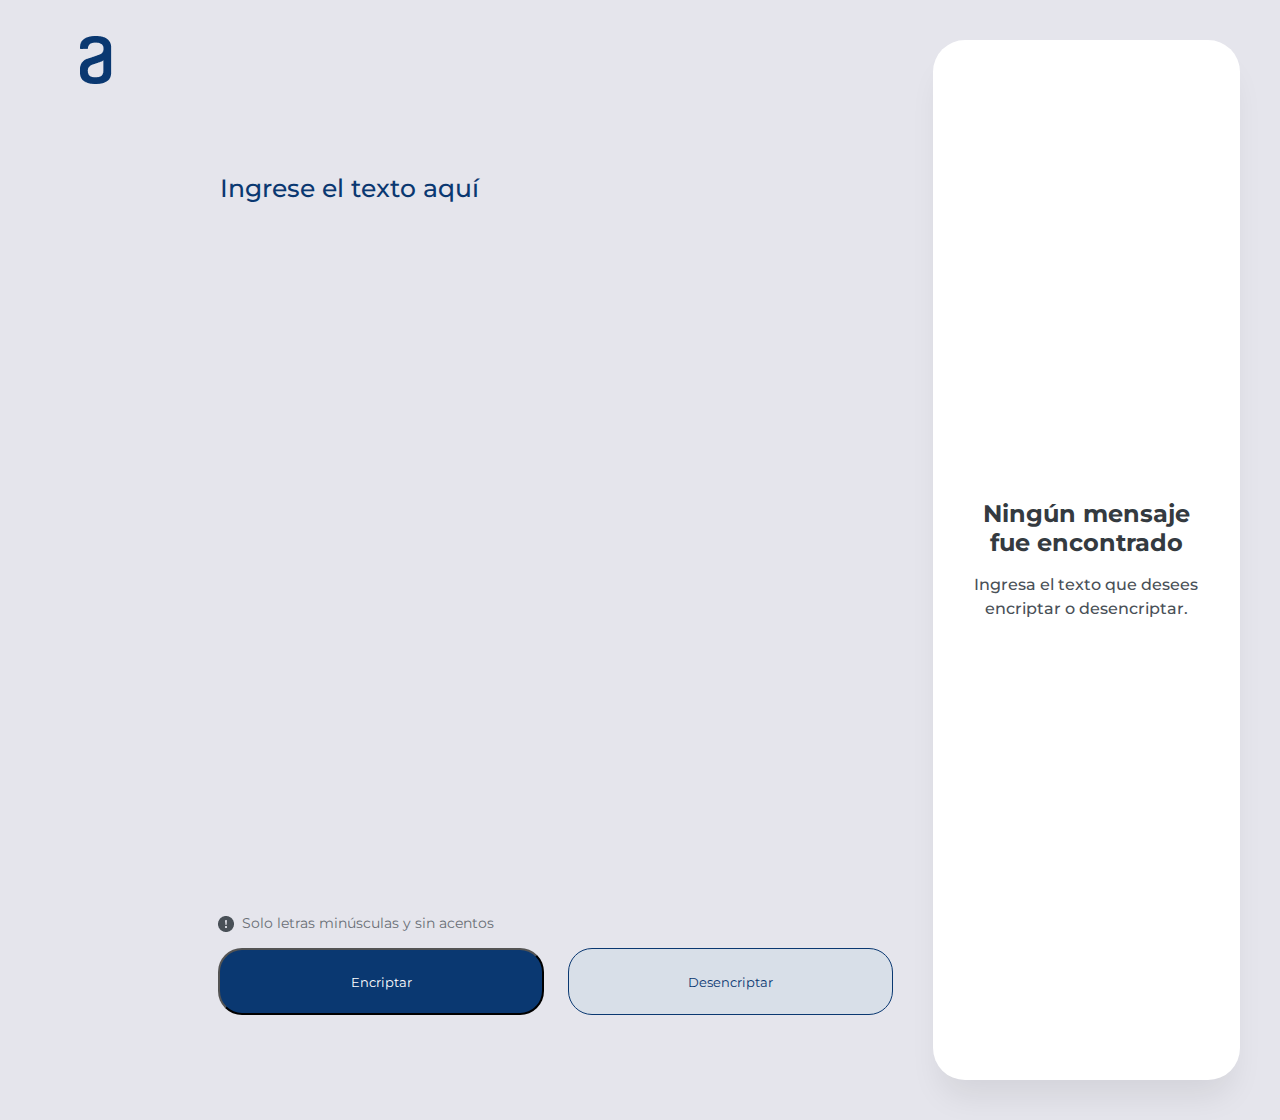
<file: index.html>
<!DOCTYPE html>
<html lang="es">
    <head>
        <meta charset="UTF-8">
        <meta name="viewport" content="width=device-width">
        <title>Encriptador</title>
        <link rel="stylesheet" href="reset.css">
        <link rel="stylesheet" href="style.css">
        <link href="https://fonts.googleapis.com/css2?family=Montserrat:wght@300;400;500;600&display=swap" rel="stylesheet">
        <script src="encrypter.js" defer></script>
    </head>
    <body>
        <header>
            <h1 class="logo"><img src="imagenes/Logo.png" alt="logo"></h1>
        </header>
        <main id="main">
            <section class="input-box">
                    <textarea id="input-text" name="input-text" placeholder="Ingrese el texto aquí"></textarea>
                <section class="action-box">
                        <div class="instrucciones">
                            <img src="imagenes/bi_exclamation-circle-fill.png" alt="exclamación">
                            <p>Solo letras minúsculas y sin acentos</p>
                        </div>
                        <div class="botones">
                            <button id="b-encriptar">Encriptar</button>
                            <button id="b-desencriptar">Desencriptar</button>
                        </div>
                </section>  
            </section>
            <section class="output-box">
                <p id="copied-message">¡Copiado!</p>
                <img id="munheco" src="imagenes/Muñeco.png" alt="muñeco">
                <div id="output-text-box">
                    <h1 class="no-messages">Ningún mensaje fue encontrado</h1>
                    <p>Ingresa el texto que desees encriptar o desencriptar.</p>
                </div>
                <div id="output">
                    <p id="output-text"></p>
                    <button id="b-copiar">Copiar</button>
                </div>
            </section>
        </main>
    </body>
</html>
</file>
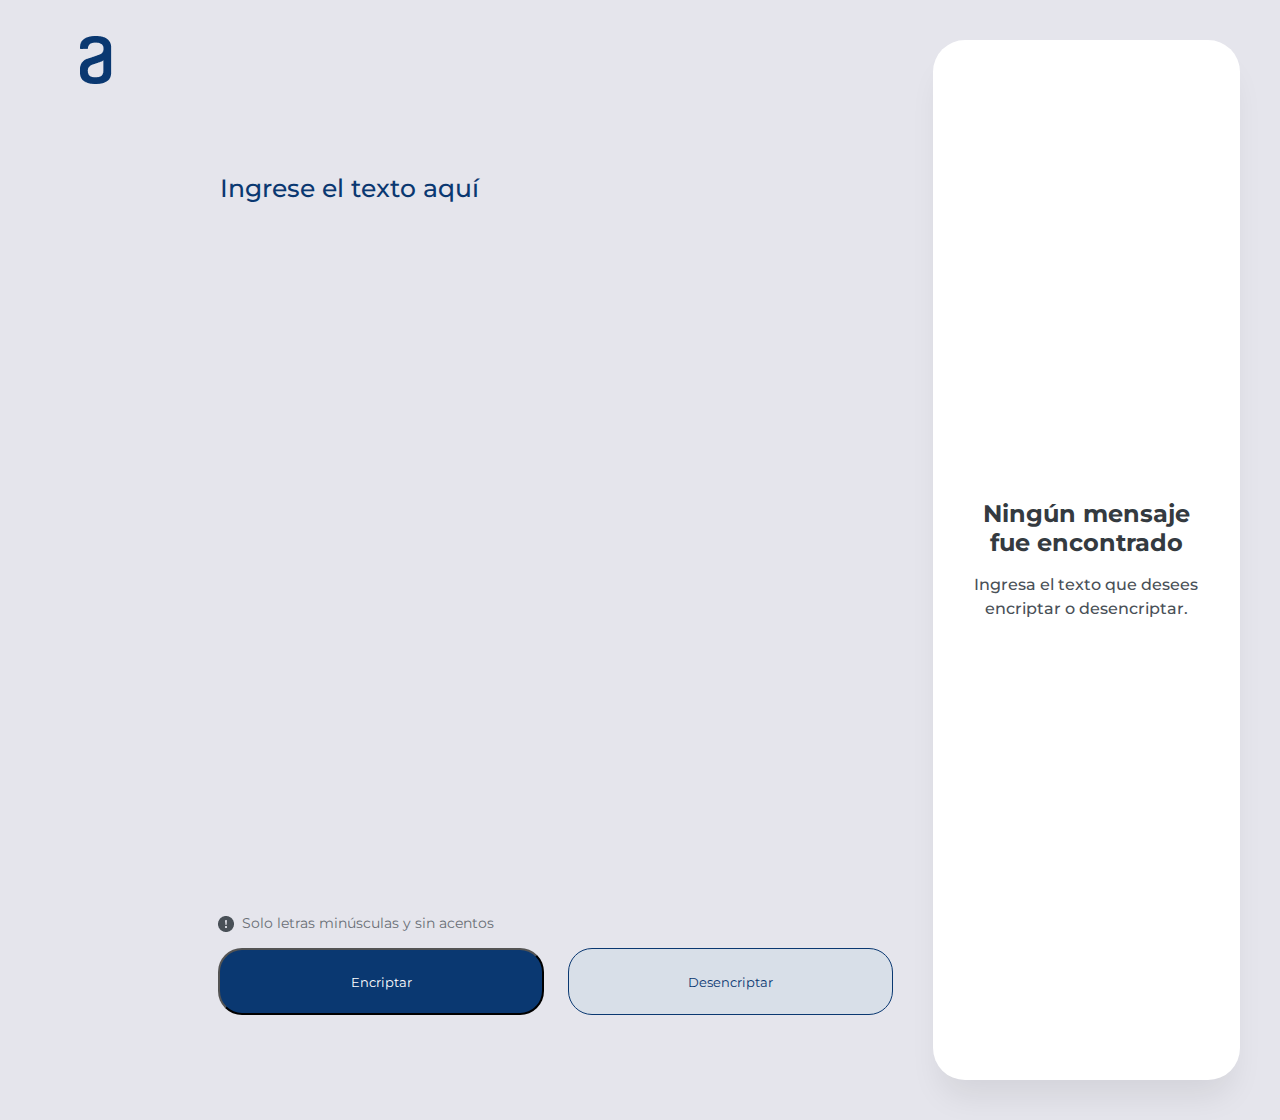
<file: encriptador.html>
<!DOCTYPE html>
<html lang="es">
    <head>
        <meta charset="UTF-8">
        <meta name="viewport" content="width=device-width">
        <title>Encriptador</title>
        <link rel="stylesheet" href="reset.css">
        <link rel="stylesheet" href="style.css">
        <link href="https://fonts.googleapis.com/css2?family=Montserrat:wght@300;400;500;600&display=swap" rel="stylesheet">
        <script src="encrypter.js" defer></script>
    </head>
    <body>
        <header>
            <h1 class="logo"><img src="imagenes/Logo.png" alt="logo"></h1>
        </header>
        <main id="main">
            <section class="input-box">
                    <textarea id="input-text" name="input-text" placeholder="Ingrese el texto aquí"></textarea>
                <section class="action-box">
                        <div class="instrucciones">
                            <img src="imagenes/bi_exclamation-circle-fill.png" alt="exclamación">
                            <p>Solo letras minúsculas y sin acentos</p>
                        </div>
                        <div class="botones">
                            <button id="b-encriptar">Encriptar</button>
                            <button id="b-desencriptar">Desencriptar</button>
                        </div>
                </section>  
            </section>
            <section class="output-box">
                <p id="copied-message">¡Copiado!</p>
                <img id="munheco" src="imagenes/Muñeco.png" alt="muñeco">
                <div id="output-text-box">
                    <h1 class="no-messages">Ningún mensaje fue encontrado</h1>
                    <p>Ingresa el texto que desees encriptar o desencriptar.</p>
                </div>
                <div id="output">
                    <p id="output-text"></p>
                    <button id="b-copiar">Copiar</button>
                </div>
            </section>
        </main>
    </body>
</html>
</file>
<file: style.css>
* {
    font-family: 'Montserrat';
}

body {
    background: #E5E5EC;
}

.input-box{
    display: flex;
    flex-wrap: wrap;
    align-items: center;
}

#input-text{

    background: #E5E5EC;
    resize: none;
    border: none;
    outline: none;
    width: 100%;
    text-align: center;

    font-weight: 500;
    font-size: 25px;
    line-height: 150%;
    color: #0A3871;
}

#input-text::placeholder{
    font-weight: 500;
    font-size: 25px;
    line-height: 150%;
    color: #0A3871;
}

.action-box{
    display: flex;
    flex-wrap: wrap;
    flex-direction: column;
    width: 100%;
}

.instrucciones{
    display: flex;
    margin-top: 16px;
    margin-bottom: 16px;
    gap: 8px;
}

.instrucciones p{

    font-size: 14px;
    color: #495057;
    opacity: 0.8;
}

.botones{
    display: flex;
    gap: 24px;
}

.botones button, #b-copiar{

    width: 100%;
    height: 67px;
    border-radius: 24px;
}

#b-encriptar{

    background: #0A3871;
    color: #FFFFFF;
}

#b-encriptar:hover{

    cursor: pointer;
    background-color: #1c5287;
}

#b-encriptar:active{

    background-color: #052649;
}

#b-desencriptar{

    background: #D8DFE8;
    border: 1px solid #0A3871;
    color: #0A3871;
}

#b-desencriptar:hover{

    cursor: pointer;
    color: #1c5287;
    border-color: #1c5287;
    background-color: #e6e9f5;
}

#b-desencriptar:active{

    color: #052649;
    border-color: #052649;
    background-color: #b3b7d0;
}

.output-box{

    display: flex;
    flex-direction: column;
    justify-content: center;
    align-items: center;

    margin: 40px;

    background: #FFFFFF;
    box-shadow: 0px 24px 32px -8px rgba(0, 0, 0, 0.08);
    border-radius: 32px;
}

#munheco{

    display: none;
    padding: 32px;
}

#output-text-box{

    display: flex;
    flex-direction: column;
    justify-content: center;
    align-items: center;
    text-align: center;
    gap: 16px;
    padding: 32px;
}

.no-messages{

    font-weight: bold;
    font-size: 24px;
    line-height: 29px;

    color: #343A40;
}

#output-text-box p{

    font-weight: 500;
    font-size: 16px;
    line-height: 24px;

    color: #495057;
}

#output{
    display: none; /*flex*/
    flex-direction: column;
    gap: 32px;
    padding: 32px;
}

#output-text{
    text-align: left;
    overflow: scroll;
    scrollbar-width: none; /*para firefox*/
    -ms-overflow-style: none; /*ie, edge*/
}

#output-text::-webkit-scrollbar{
    display: none; /*chrome, opera, safari*/
}

#copied-message{
    
    display: none;
    position: absolute;
    /*transition: display 2s;
    transition-timing-function: ease-out;*/
    font-weight: 600;
    font-size: 29px;
    line-height: 19px;

    animation: fadeOut 1.5s forwards;
    -webkit-animation: fadeOut 1.5s forwards; /* chrome, opera, safari*/
    -moz-animation: fadeOut 1.5s forwards; /*para firefox*/
    -ms-animation: fadeOut 1.5s forwards; /*para ie*/         
}

@keyframes fadeOut {
    from {opacity: 1;}
    to {opacity: 0;}
}

@-webkit-keyframes fadeOut{
    from {opacity: 1;}
    to {opacity: 0;}
}

@-moz-keyframes fadeOut{
    from {opacity: 1;}
    to {opacity: 0;}
}

@-moz-keyframes fadeOut{
    from {opacity: 1;}
    to {opacity: 0;}
}

#b-copiar{
    font-weight: 400;
    font-size: 16px;
    line-height: 19px;
    border: 1px solid #0A3871;
    background: #FFFFFF;
    color: #0A3871;
}

#b-copiar:hover{

    font-size: 17px;
    cursor: pointer;
    color: #1c5287;
    border: 2px solid #1c5287;
}

#b-copiar:active{

    color: #052649;
    background-color: rgb(248,248,248);
    border-color: #052649;
}

@media screen and (min-width: 375px) and (max-width: 767px) {
    header{
        height: 96px;
    }

    .logo{
        position: relative;
        top: 25%;
    }
    
    .input-box{
        margin: 56px 0 40px 0;
    }

    #input-text{
        height: 320px;
    }

    .botones{
        flex-direction: column;
    }

    .action-box{
        margin: 0 16px 0 16px;
    }

    .output-box{
        margin: 24px 40px;
    }
}

@media screen and (min-width: 768px) and (max-width: 1279px) {

    header{
        margin-top: 73.42px;
        margin-left: 40px;
    }

    .input-box{
        margin: 140px 40px 24px;
    }
    
    #input-text{
        height: 580px;
    }

}

@media screen and (min-width: 1280px) {

    body{
        display: flex;
    }

    header{
        margin-top: 2.78%;
        margin-left: 2.78%;
    }

    main{
        display: flex;
        width: 100%;
    }

    .input-box{
        min-width: 60%;
        margin-left: 5.56%;
        margin-top: calc(8.34% + 48px);
        margin-bottom: 7%;
        min-height: calc(100vh - 21%);
    }

    #input-text{
        text-align: left;
        min-height: 75%;
    }

    .output-box{
        width: 100%;
        min-height: calc(100vh - 80px);
    }

    #copied-message{
        top: 15%;
    }

    #munheco{
        display: block;
        max-width: 85%;
    }

    #output{
        height: 100%;
        min-width: 73%;
        justify-content: space-between;
    }

    #output-text{
        min-height: 700px;
    }

    #b-copiar{
        margin-bottom: 5%;
    }
}
</file>
